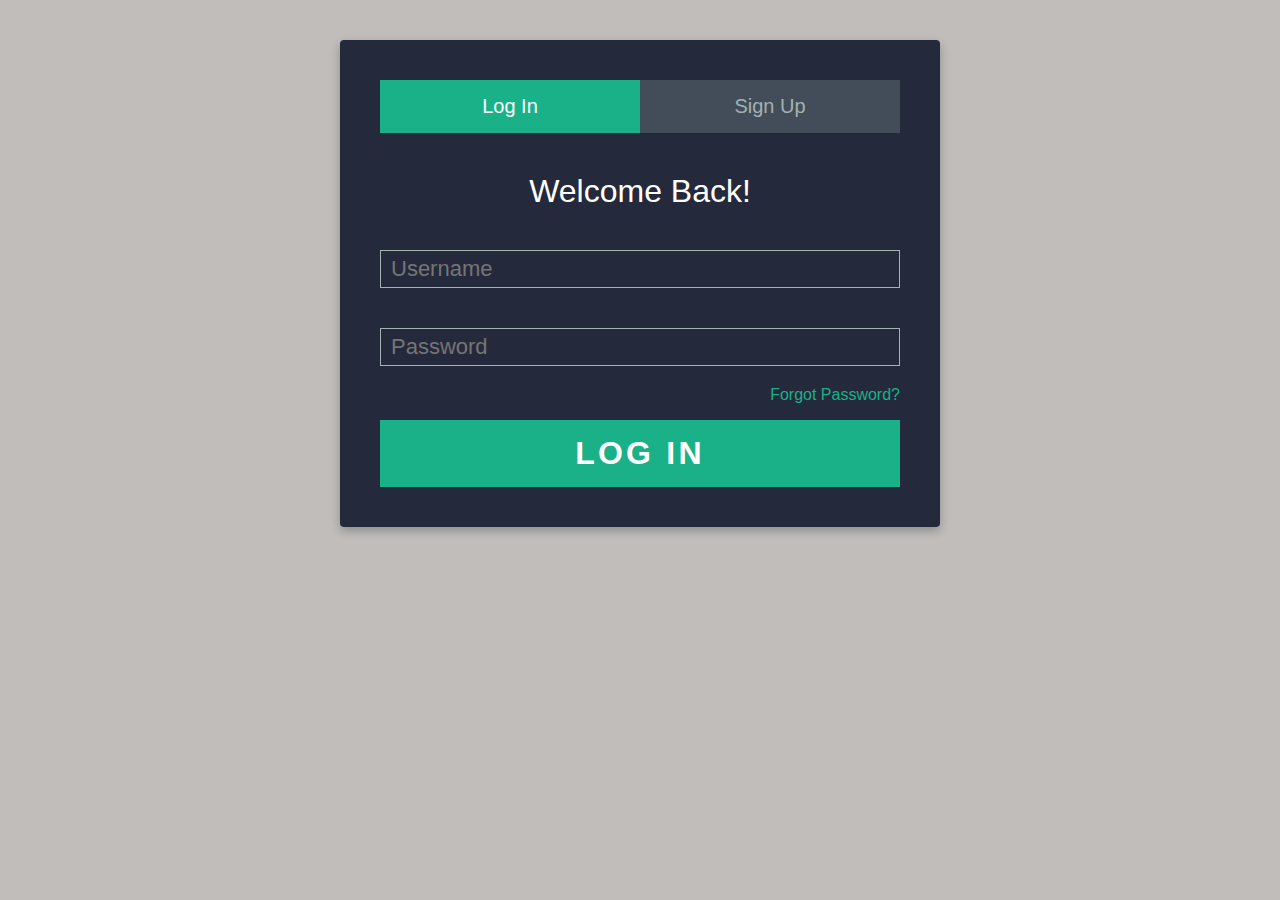
<file: index.html>
<!DOCTYPE html>
<html lang="en">

<head>
	<meta charset="UTF-8">
	<title>Document</title>
	<link rel="stylesheet" href="css/styles_form.css">
</head>

<body>

	<div class="form">
		<!-- active button -->
		<ul class="tab-group">
			<li id="logbtn" class="tab active"><a href="#login" onclick="login();">Log In</a></li>
			<li id="sigbtn" class="tab"><a href="#signup" onclick="signup();">Sign Up</a></li>
		</ul>
		<!-- end active button -->

		<!-- login form -->
		<div class="tab" id="tab-login">
		<div id="login" >
			<h1>Welcome Back!</h1>

			<form action="views/checkmember.php" method="post">

				<div class="field-wrap">
					<input type="text" name="username" placeholder="Username" required autocomplete="off" />
				</div>

				<div class="field-wrap">
					<input type="password" name="password" placeholder="Password" required autocomplete="off" />
				</div>

				<p class="forgot"><a href="#">Forgot Password?</a></p>

				<button class="button button-block" />Log In</button>

			</form>
		</div>
		</div>
		<!-- end login form -->

		<!-- register form -->
		<div class="tab-content" id="tab-signup">
		<div id="signup">
			<h1>Sign Up</h1>

			<form action="views/register2.php" method="post">


				<div class="field-wrap">
					<input type="text" name="username" placeholder="Username"" required autocomplete="off" />
				</div>

				<div class="field-wrap">
					<input type="password" name="password" placeholder="Set A Password" required autocomplete="off" />
				</div>
				<div class="field-wrap">
					<input type="email" name="email" placeholder="Email Address" required autocomplete="off" />
				</div>
				<button type="submit" class="button button-block" />Sign up</button>

			</form>
		</div>
		</div>

		<!-- end register form -->
	</div>

	<script src="js/jquery-2.1.4.min.js"></script>
	<script src="js/scripts.js"></script>
</body>

</html>
</file>
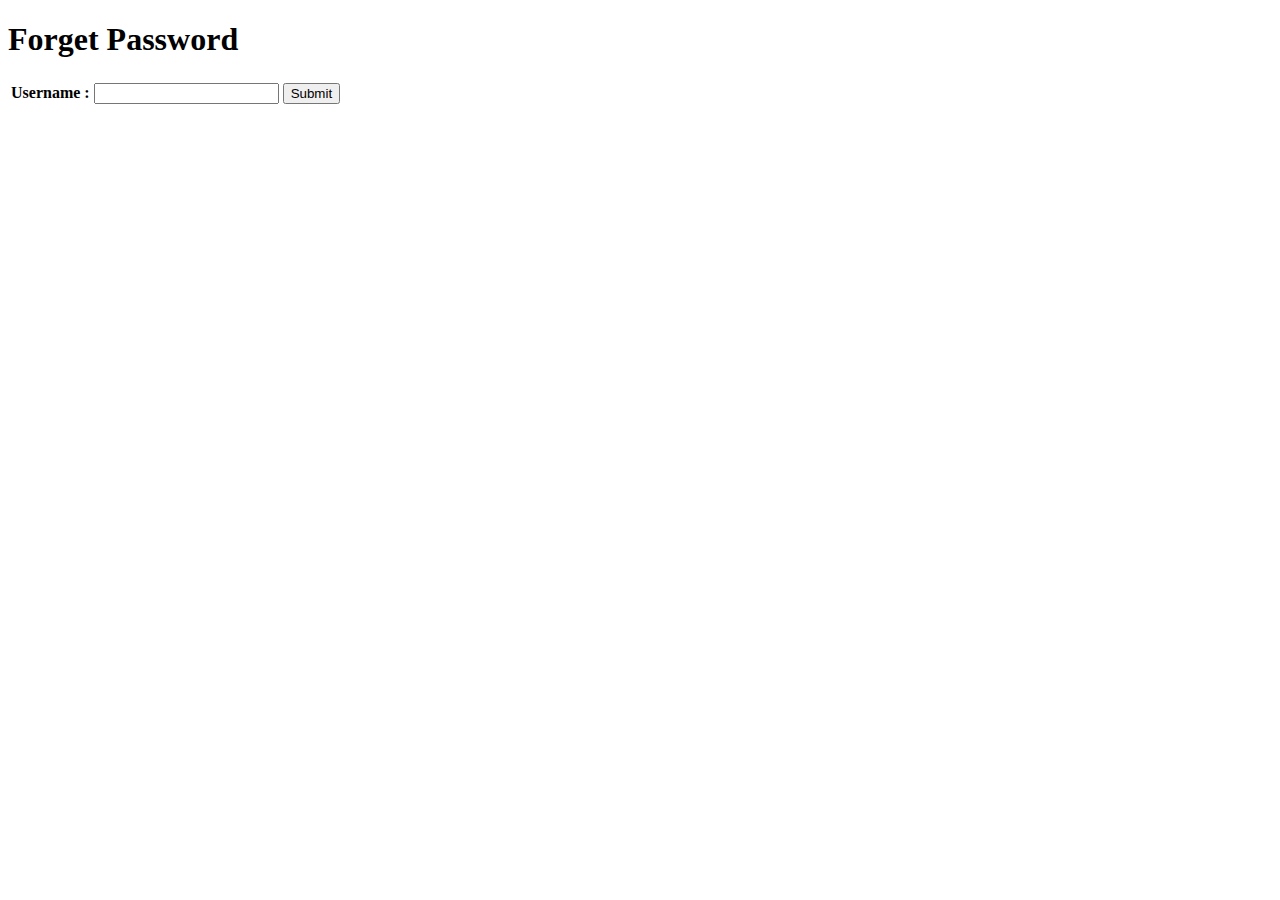
<file: views/forgetpassword.html>
<!DOCTYPE html>
<html lang="en">
<head>
	<meta charset="UTF-8">
	<title>Document</title>
</head>
<body>
	<h1>Forget Password</h1>
	<form action="POST" action="forgetpassword2.php">
		<table>
			<tr>
				<td><b>Username :</b></td>
				<td>
					<input type="text" name="user_forget">
					<input type="submit" name="submit" value="Submit">
				</td>
			</tr>
		</table>
	</form>
</body>
</html>
</file>
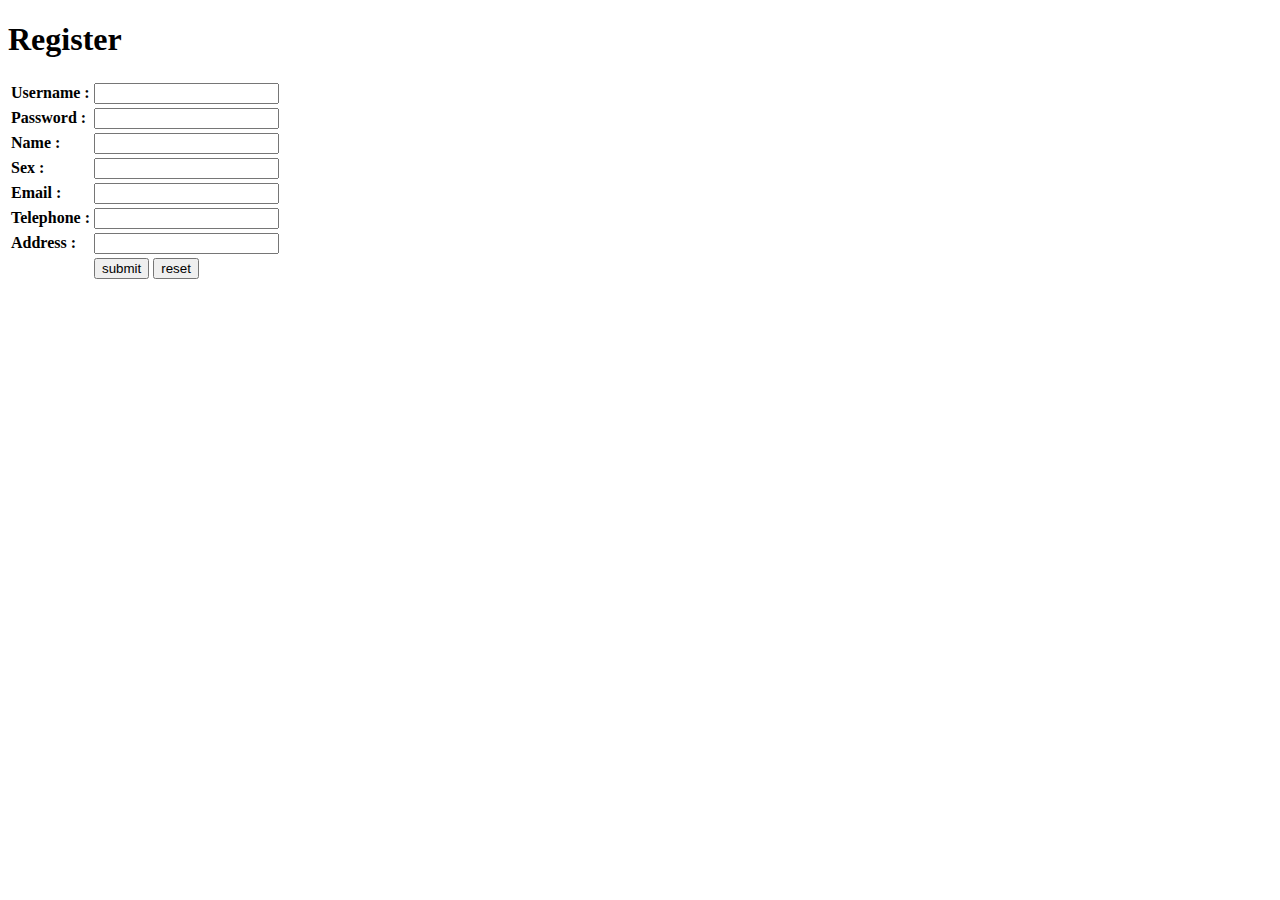
<file: views/register.html>
<!DOCTYPE html>
<html lang="en">
<head>
	<meta charset="UTF-8">
	<title>Register</title>
</head>
<body>
	<h1>Register</h1>
	<form action="register2.php" method="post">
		<table>
			<tr> 
				<td><b>Username :</b></td>
				<td><input type="text" name="username" required="required"></td>
			</tr>
			<tr>
				<td><b>Password :</b></td>
				<td><input type="password" name="password" required="required"></td>
			</tr>
			<tr>
				<td><b>Name :</b></td>
				<td><input type="text" name="name" required="required"></td>
			</tr>
			<tr>
				<td><b>Sex :</b></td>
				<td><input type="text" name="sex" required="required"></td>
			</tr>
			<tr>
				<td><b>Email :</b></td>
				<td><input type="email" name="email" required="required"></td>
			</tr>
			<tr>
				<td><b>Telephone :</b></td>
				<td><input type="text" name="tel" required="required"></td>
			</tr>
			<tr>
				<td><b>Address :</b></td>
				<td><input type="text" name="address" required="required"></td>
			</tr>
			
			<tr>
				<td></td>
				<td><input type="submit" name="submit" value="submit">
				<input type="reset" name="reset" value="reset"></td>
			</tr>
			
		</table>
	</form>
</body>
</html>
</file>
<file: css/styles_form.css>
*, *:before, *:after{
	box-sizing: border-box;
}

html{
	overflow-y: scroll;
}

body{
	background:#c1bdba;
	font-family: 'Titillium web',sans-serif;
}

a{
	text-decoration: none;
	color: #1ab188;
	-webkit-transition: .5s ease;
			transition: .5s ease;
}

a:hover{
	color: #179b77;
}

.form{
	background: rgba(19,25,47,0.9);
	padding: 40px;
	max-width: 600px;
	margin: 40px auto;
	border-radius: 4px;
	box-shadow: 0 4px 10px rgba(19, 35, 47, 0.3);
	
}

.tab-group{
	list-style: none;
	padding: 0;
	margin: 0 0 40px 0;
}

.tab-group:after{
	content: "";
	display: table;
	clear: both;
}

.tab-group li a{
	display: block;
	text-decoration: none;
	padding: 15px;
	background: rgba(160,179,176,0.25);
	color: #a0b3b0;
	font-size: 20px;
	float: left;
	width: 50%;
	text-align: center;
	cursor: pointer;
	-webkit-transition: .5s ease;
			transition: .5s ease;
}



.tab-group li a:hover {
  background: #179b77;
  color: #ffffff;
}
.tab-group .active a {
  background: #1ab188;
  color: #ffffff;
}

.tab-content > div:last-child {
  display: none;
}

h1 {
  text-align: center;
  color: #ffffff;
  font-weight: 300;
  margin: 0 0 40px;
}

label {
  position: absolute;
  -webkit-transform: translateY(6px);
      -ms-transform: translateY(6px);
          transform: translateY(6px);
  left: 13px;
  color: rgba(255, 255, 255, 0.5);
  -webkit-transition: all 0.25s ease;
          transition: all 0.25s ease;
  -webkit-backface-visibility: hidden;
  pointer-events: none;
  font-size: 22px;
}
label .req {
  margin: 2px;
  color: #1ab188;
}

label.active {
  -webkit-transform: translateY(50px);
      -ms-transform: translateY(50px);
          transform: translateY(50px);
  left: 2px;
  font-size: 14px;
}
label.active .req {
  opacity: 0;
}

label.highlight {
  color: #ffffff;
}

input, textarea {
  font-size: 22px;
  display: block;
  width: 100%;
  height: 100%;
  padding: 5px 10px;
  background: none;
  background-image: none;
  border: 1px solid #a0b3b0;
  color: #ffffff;
  border-radius: 0;
  -webkit-transition: border-color .25s ease, box-shadow .25s ease;
          transition: border-color .25s ease, box-shadow .25s ease;
}
input:focus, textarea:focus {
  outline: 0;
  border-color: #1ab188;
}

textarea {
  border: 2px solid #a0b3b0;
  resize: vertical;
}

.field-wrap {
  position: relative;
  margin-bottom: 40px;
}

.top-row:after {
  content: "";
  display: table;
  clear: both;
}
.top-row > div {
  float: left;
  width: 48%;
  margin-right: 4%;
}
.top-row > div:last-child {
  margin: 0;
}

.button {
  border: 0;
  outline: none;
  border-radius: 0;
  padding: 15px 0;
  font-size: 2rem;
  font-weight: 600;
  text-transform: uppercase;
  letter-spacing: .1em;
  background: #1ab188;
  color: #ffffff;
  -webkit-transition: all 0.5s ease;
          transition: all 0.5s ease;
  -webkit-appearance: none;
}
.button:hover, .button:focus {
  background: #179b77;
}

.button-block {
  display: block;
  width: 100%;
}

.forgot {
  margin-top: -20px;
  text-align: right;
}
</file>
